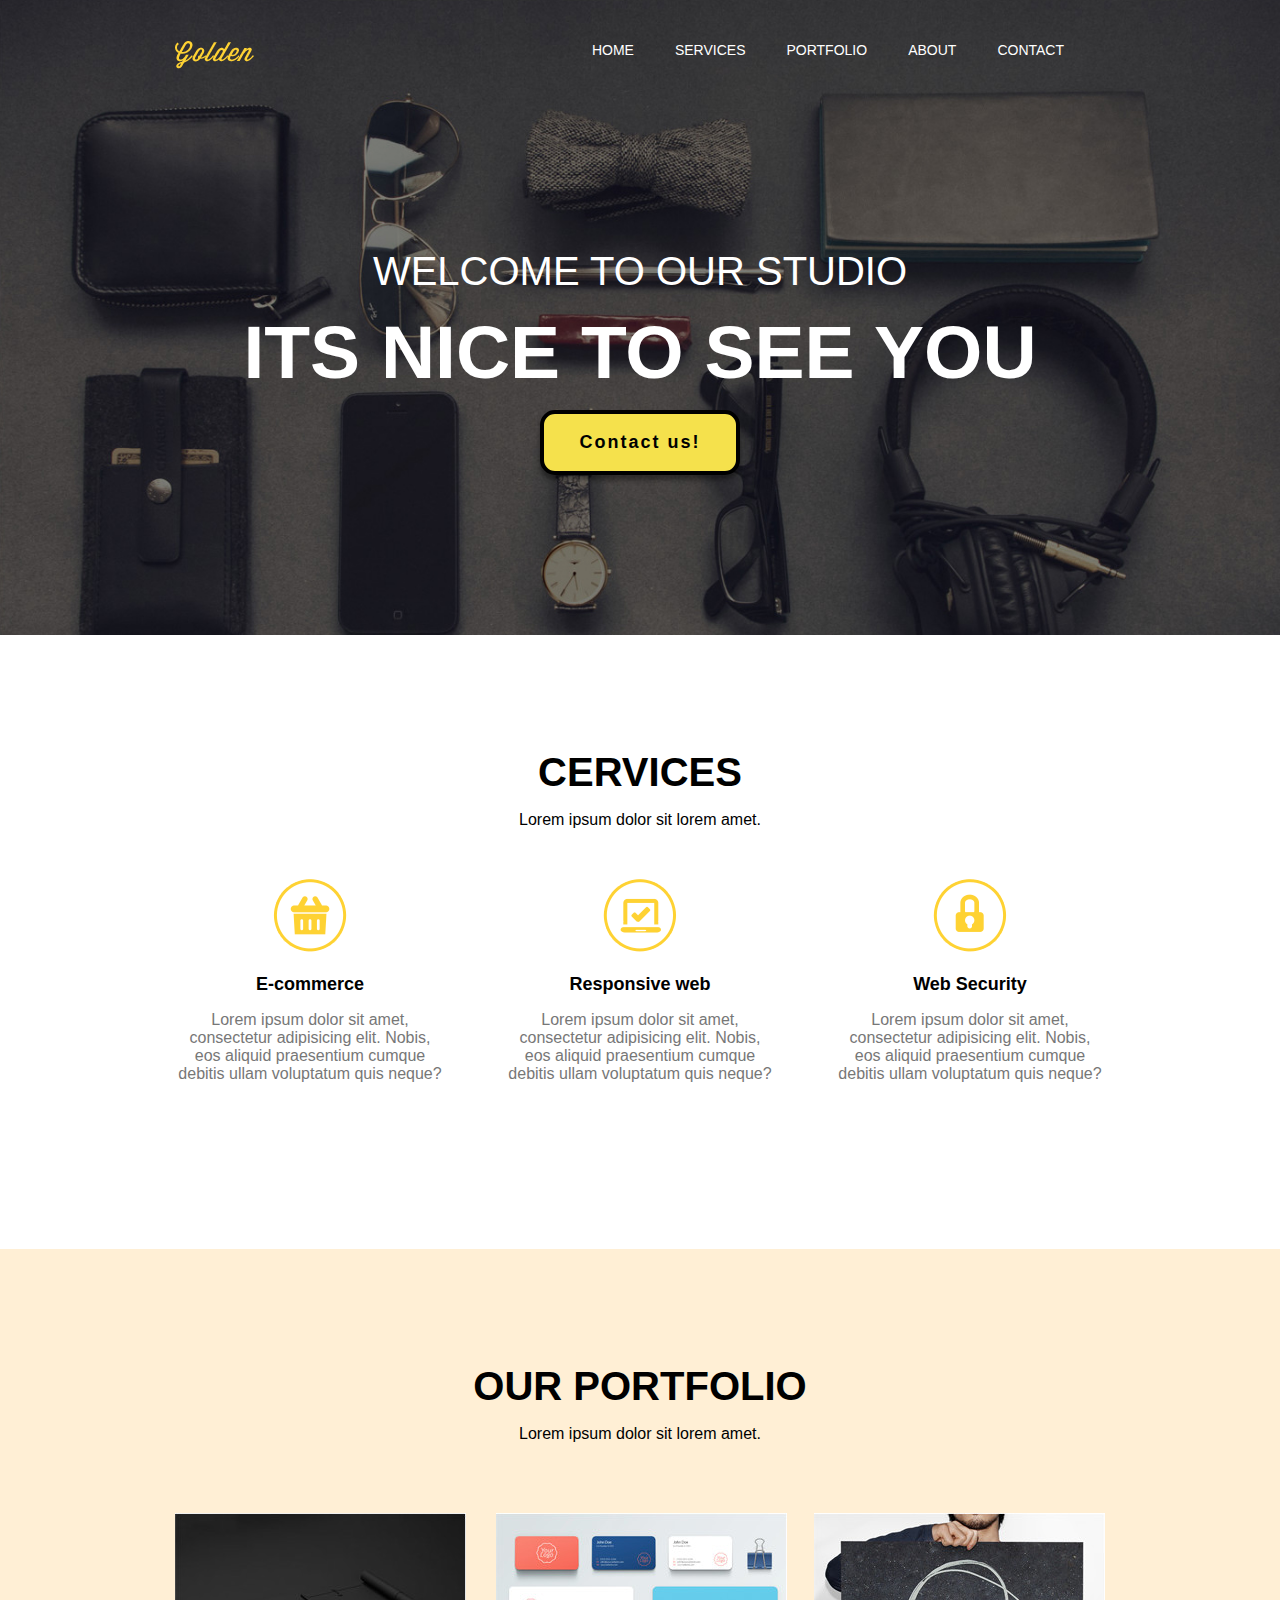
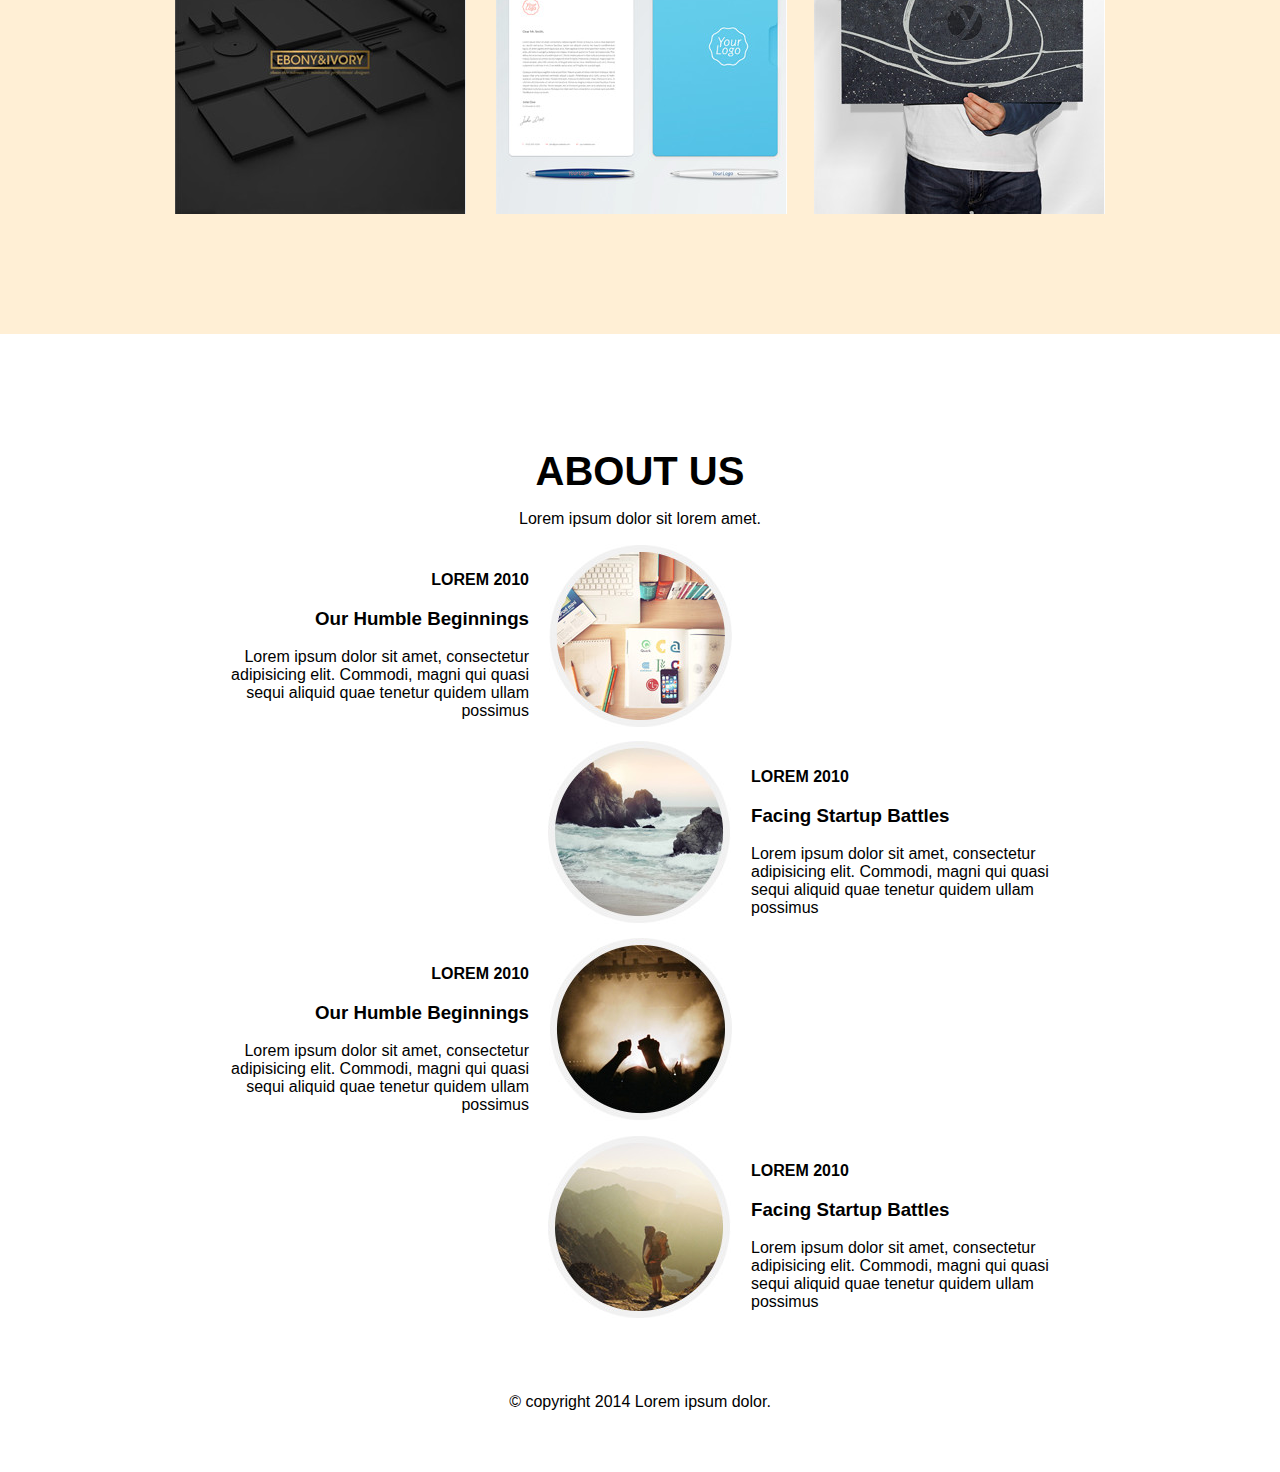
<file: index.html>
<!DOCTYPE html>
<html lang="en">

<head>
	<meta charset="UTF-8">
	<title>golden</title>
	<link rel="stylesheet" href="css/main.css">
	<link rel="stylesheet" href="css/style.css">
	<script src="js/index.js" defer></script>
</head>

<body>
	<header>
		<div class="container">
			<div class="heading clearfix">
				<img src="img/logo.png" alt="golden" class="logo">
				<nav>
					<ul class="menu">
						<li> <a href="#">Home</a> </li>
						<li> <a href="#">Services</a> </li>
						<li> <a href="#">Portfolio</a> </li>
						<li> <a href="#">About</a> </li>
						<li> <a href="#">Contact</a> </li>
					</ul>
				</nav>
			</div>
			<div class="titles">
				<div class="titeles_first">
					Welcome to our studio
				</div>
				<h1>
					its nice to see you
				</h1>
			</div>
		</div>
		<button id="contact-button">Contact us!</button>
		<div id="contact-form" class="form-container">
			<form id="form">
				<h1>Contact us</h1>
				<div class="form-items">
					<div class="form-control">
						<div class="button-holders">Name</div>
						<input type="text" name="name" autocomplete="off" />
					</div>
					<div class="form-control">
						<div class="button-holders">Email</div>
						<input type="text" name="email" autocomplete="off" />
					</div>
					<div class="form-control">
						<div class="button-holders">Phone</div>
						<input type="tel" name="telephone" autocomplete="off" />
					</div>
				</div>
				<button id="submit" type="submit">Send</button>
			</form>
			<h1 id="success-msg">Thank you for your message! We'll get back to you soon.</h1>
		</div>
	</header>

	<section id="services">
		<div class="container">
			<div class="title">
				<h2>
					Cervices
				</h2>
				<p>
					Lorem ipsum dolor sit lorem amet.
				</p>
			</div>
			<div class="services clearfix">
				<div class="services_item">
					<img src="img/icon1.png" alt="Услуга">
					<h3>E-commerce</h3>
					<p>Lorem ipsum dolor sit amet, consectetur adipisicing elit. Nobis, eos aliquid praesentium cumque debitis ullam voluptatum quis neque?
					</p>
				</div>
				<div class="services_item">
					<img src="img/icon2.png" alt="Услуга">
					<h3>Responsive web</h3>
					<p>Lorem ipsum dolor sit amet, consectetur adipisicing elit. Nobis, eos aliquid praesentium cumque debitis ullam voluptatum quis neque?
					</p>
				</div>
				<div class="services_item">
					<img src="img/icon3.png" alt="Услуга">
					<h3>Web Security</h3>
					<p>Lorem ipsum dolor sit amet, consectetur adipisicing elit. Nobis, eos aliquid praesentium cumque debitis ullam voluptatum quis neque?
					</p>
				</div>
			</div>
		</div>

	</section>
	<section id="potfolio">
		<div class="container">
			<div class="title">
				<h2>
					Our Portfolio
				</h2>
				<p>
					Lorem ipsum dolor sit lorem amet.
				</p>
			</div>
			<div class="works clearfix">
				<img src="img/img1.jpg" alt="работа">
				<img src="img/img2.jpg" alt="работа">
				<img src="img/img3.jpg" alt="работа">
			</div>
		</div>
	</section>

	<section>
		<div class="container">
			<div class="title">
				<h2>About us</h2>
				<p>Lorem ipsum dolor sit lorem amet. </p>
			</div>

			<div class="about">
				<div class="content">
					<p>Lorem 2010</p>
					<h3>Our Humble Beginnings</h3>
					<article>Lorem ipsum dolor sit amet, consectetur adipisicing elit. Commodi, magni qui quasi sequi aliquid quae tenetur quidem ullam possimus</article>
				</div>
				<div class="image"> <img src="img/about1.jpg" alt="работа"></div>
			</div>

			<div class="about">
				<div class="content">
					<p>Lorem 2010</p>
					<h3>Facing Startup Battles</h3>
					<article>Lorem ipsum dolor sit amet, consectetur adipisicing elit. Commodi, magni qui quasi sequi aliquid quae tenetur quidem ullam possimus</article>
				</div>
				<div class="image">
					<img src="img/about2.jpg" alt="работа">
				</div>
			</div>

			<div class="about">
				<div class="content">
					<p>Lorem 2010</p>
					<h3>Our Humble Beginnings</h3>
					<article>Lorem ipsum dolor sit amet, consectetur adipisicing elit. Commodi, magni qui quasi sequi aliquid quae tenetur quidem ullam possimus</article>
				</div>
				<div class="image"> <img src="img/about3.jpg" alt="работа"></div>
			</div>

			<div class="about">
				<div class="content">
					<p>Lorem 2010</p>
					<h3>Facing Startup Battles</h3>
					<article>Lorem ipsum dolor sit amet, consectetur adipisicing elit. Commodi, magni qui quasi sequi aliquid quae tenetur quidem ullam possimus</article>
				</div>
				<div class="image">
					<img src="img/about4.jpg" alt="работа">
				</div>
			</div>
		</div>
	</section>

	<footer>
		<div class="container">
			<p id="foot">© copyright 2014 Lorem ipsum dolor.</p>
		</div>
	</footer>
</body>

</html>
</file>
<file: css/main.css>
body {
	font-family: Arial, sans-serif;
	padding: 0;
	margin: 0;
	color: black;
}

.clearfix:after {
	content: '';
	display: table;
	width: 100%;
	clear: both;
}


div {
	box-sizing: border-box;
}

header {
	background: url(../img/first-bg.jpg) no-repeat center top / cover;
	padding-bottom: 160px;
}

.container {
	width: 930px;
	margin: 0 auto;
}

.logo {
	margin-top: 41px;
	float: left;

}

nav {
	float: right;
	padding-top: 41px;
}

.menu {
	padding: 0;
	margin: 0;
	display: block;
}

.menu li {
	float: left;
	display: block;
	margin-right: 41px;
}

.menu a {
	color: white;
	text-decoration: none;
	text-transform: uppercase;
	font-size: 14px;
}

.titeles_first {
	margin-top: 180px;
	font-size: 40px;
	color: white;
	text-transform: uppercase;
	text-align: center;
}

h1 {
	margin: 15px;
	font-size: 75px;
	color: white;
	text-transform: uppercase;
	text-align: center;
}


.title {
	padding-top: 115px;
	text-align: center;

}

.title h2 {
	font-size: 40px;
	font-weight: bold;
	text-transform: uppercase;
	margin: 0;

}

title p {
	color: #777777;
	font-size: 16px;
	margin-top: 5px;
}

.services {
	margin-top: 50px;

}

.services_item {
	width: 270px;
	float: left;
	text-align: center;
}

.services_item h3 {
	font-size: 18px;
	margin-bottom: 5px;

}

.services_item p {
	font-size: 14;
	color: #777777;
	line-height: 1.55 em
}

.services_item:last-child {
	float: right;
}

.services_item:nth-child(2) {
	margin-left: 60px;
}

#services {
	padding-bottom: 150px;
}

#potfolio {
	background-color: papayawhip;
	padding-bottom: 120px;
}

.works {
	margin-top: 70px;
}

.works img {
	float: left;
}

.works img:nth-child(2) {
	margin-left: 30px;
}

.works img:last-child {
	float: right
}

.about {
	display: flex;
	align-items: center;
	margin: 10px;
}

.image {
	width: 100%;
}

.content {
	width: 590px;
	display: inline-block;
	text-align: right;
	padding: 5px 20px 5px 5px;
	border:

}

.about:nth-child(odd) {
	flex-direction: row-reverse;
	text-align: right;
}

.about:nth-child(odd) .content {
	text-align: left;
	padding: 5px 5px 5px 20px;
}

.content p {
	text-transform: uppercase;
	font-weight: bold;
}

#foot {
	text-align: center;
	color: black;
}

footer {
	padding: 45px;
}
</file>
<file: css/style.css>
@import url("https://fonts.googleapis.com/css?family=Baloo");
@import url("https://fonts.googleapis.com/css?family=Montserrat");
@import url("https://fonts.googleapis.com/css?family=Indie+Flower");


button {
	cursor: pointer;
	font-size: 18px;
	font-weight: 600;
	padding: 10px 20px;
	letter-spacing: 2px;
	transition: all 0.1s ease-in;
	font-weight: bolder
}

#contact-button {
	display: block;
	margin: 0 auto;
	background-color: #f5e14c;
	box-shadow: 0 5px 5px rgba(0, 0, 0, 0.4);
	border: 4px solid black;
	border-radius: 15px;
	color: black;
	height: 65px;
	width: 200px;
	transition: transform 0.5s ease-in;
}

#contact-button:active,
#submit:active {
	border-bottom-width: 0px;
	margin-top: 4px;
}

#contact-button:focus,
#submit:focus {
	outline: 0;
}

#contact-button.grow {

	transform: scale(3, 8);
}

#contact-form {
	display: block;
	margin: 0 auto;
	background-color: #373737;
	box-shadow: 0 5px 5px rgba(0, 0, 0, 0.4);
	display: none;
	flex-direction: column;
	align-items: center;
	justify-content: center;
	position: relative;
	height: 430px;
	width: 540px;
	max-width: 100%;
}

#contact-form h1 {
	color: white;
	margin-bottom: 30px;
	text-align: center;
}

#contact-form .form-control {
	margin: 0 auto;
	width: 400px;
}

#contact-form .form-items {
	height: 200px;
}

#contact-form .button-holders,
#contact-form input {
	background-color: #8c8873;
	color: white;
	cursor: text;
	display: block;
	font-size: 14px;
	font-family: inherit;
	padding: 8px;
	position: relative;
	top: 0;
	width: 100%;
	height: 35px;
}

#contact-form input {
	padding-left: 0;
	padding-right: 0;
	margin-left: 80px;
	margin-bottom: -40px;
	width: calc(100% - 80px);
	top: -40px;
}

#contact-form input:focus {
	outline: 0;
}

#contact-form #success-msg {
	display: flex;
	background-color: #373737;
	padding: 20px;
	position: absolute;
	top: 0;
	left: 0;
	width: 100%;
	height: 100%;
	flex-direction: column;
	align-items: center;
	justify-content: center;
	transform: scale(0);
	transition: transform 1s ease-in-out;
	z-index: 5;
}

#contact-form #success-msg.grow {
	transform: scale(1);
}

#submit {
	background-color: #8c8873;
	border-bottom: 4px solid #A7996A;
	color: white;
	margin-top: 15px;
	width: 100%;
}

#submit:active {
	margin-top: 19px;
}

#contact-form .loader {
	background-color: #8c8873;
	border-radius: 50%;
	width: 40px;
	height: 40px;
	position: relative;
}

/* First loader */
#contact-form .form-control:nth-of-type(1) .loader {
	top: 50px;
	left: calc(50% - 20px - 40px - 10px);
	animation: shrink 1.5s ease-in-out, moveToPosition1 1s ease-in-out 1.5s, loading1 1s ease-in-out 2.5s infinite;
}

/* Second loader */
#contact-form .form-control:nth-of-type(2) .loader {
	left: calc(50% - 20px);
	animation: shrink 1.5s ease-in-out, moveToPosition2 1s ease-in-out 1.5s, loading2 1s ease-in-out 2.8s infinite;
}

/* Third loader */
#contact-form .form-control:nth-of-type(3) .loader {
	top: -50px;
	left: calc(50% - 20px + 40px + 10px);
	animation: shrink 1.5s ease-in-out, moveToPosition3 1s ease-in-out 1.5s, loading3 1s ease-in-out 3.1s infinite;
}

@keyframes shrink {
	0% {
		border-radius: 0;
		top: 0;
		left: 0;
		width: 100%;
	}

	50% {
		border-radius: 0;
		left: 0;
		width: 40px;
	}

	100% {
		top: 0;
		border-radius: 50%;
		left: calc(50% - 20px);
	}
}

@keyframes moveToPosition1 {
	0% {
		left: calc(50% - 20px);
		top: 0;
	}

	100% {
		top: 50px;
		left: calc(50% - 20px - 40px - 10px);
	}
}

@keyframes loading1 {
	0% {
		top: 50px;
	}

	50% {
		top: 10px;
	}

	100% {
		top: 50px;
	}
}

@keyframes moveToPosition2 {
	0% {
		left: calc(50% - 20px);
	}

	100% {
		left: calc(50% - 20px);
	}
}

@keyframes loading2 {
	0% {
		top: 0px;
	}

	50% {
		top: -40px;
	}

	100% {
		top: 0px;
	}
}

@keyframes moveToPosition3 {
	0% {
		left: calc(50% - 20px);
		top: 0;
	}

	100% {
		top: -50px;
		left: calc(50% - 20px + 40px + 10px);
	}
}

@keyframes loading3 {
	0% {
		top: -50px;
	}

	50% {
		top: -90px;
	}

	100% {
		top: -50px;
	}
}
</file>
